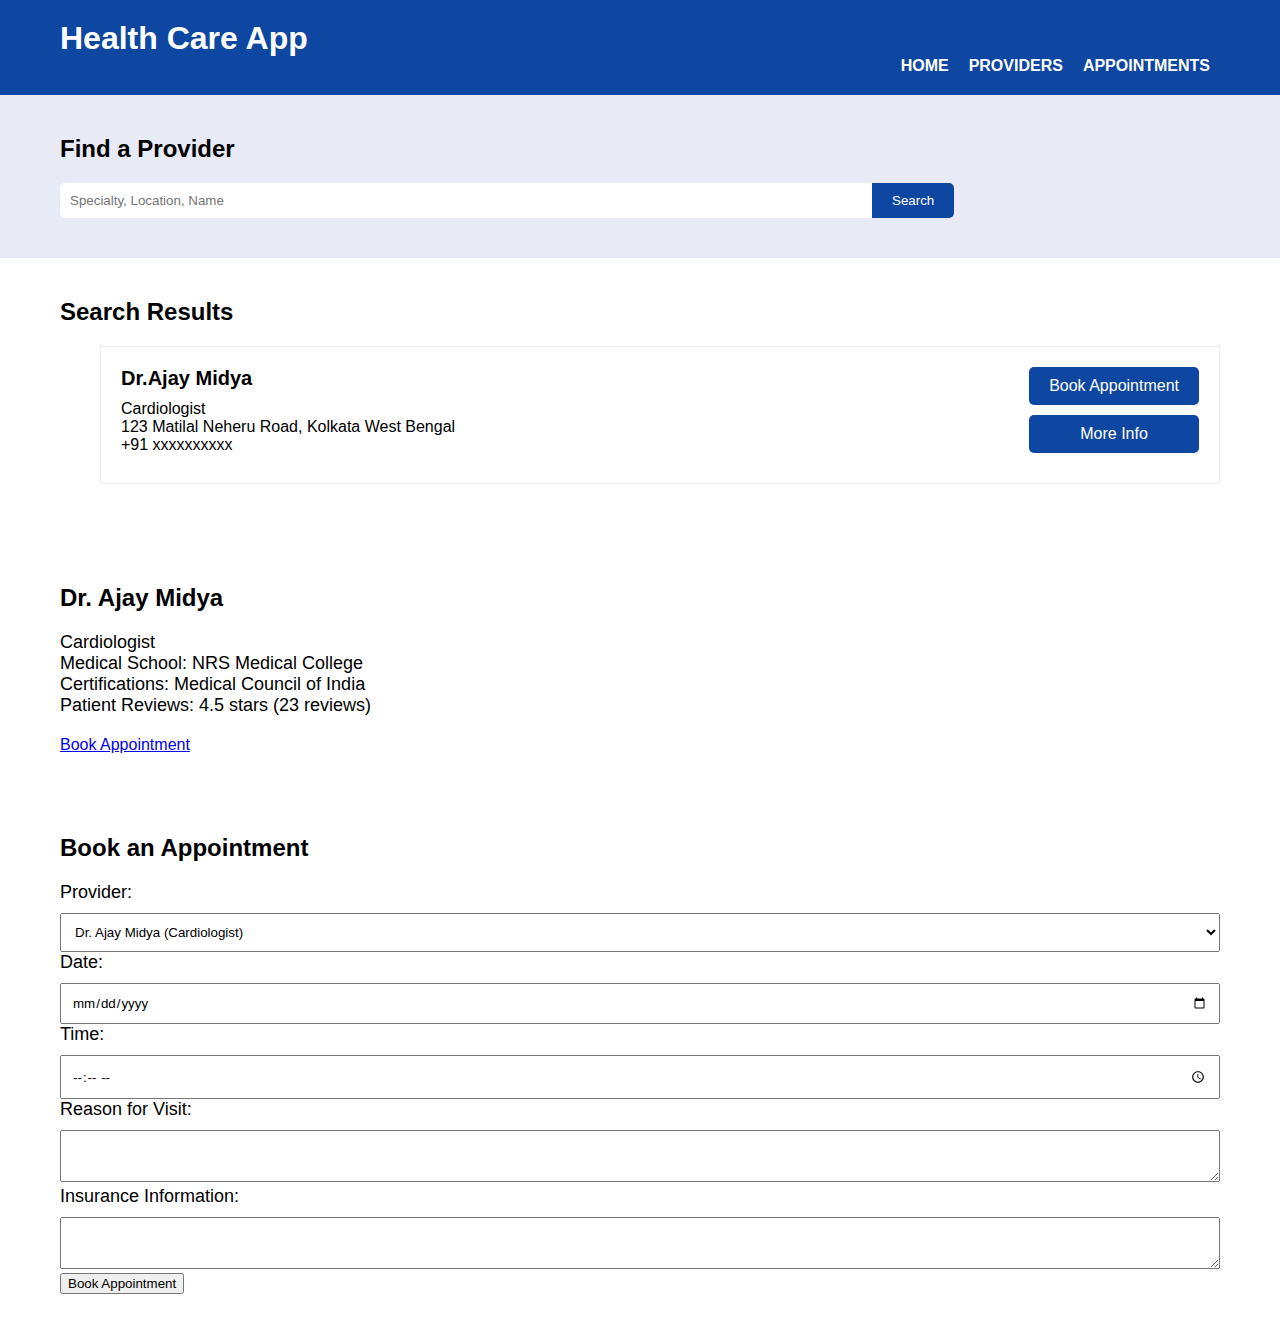
<file: index.html>
<!DOCTYPE html>
<html>
  <head>
    <title>Health Care App</title>
    <meta charset="utf-8">
    <meta name="viewport" content="width=device-width, initial-scale=1">
    <link rel="stylesheet" href="healthcare.css">
  </head>
  <body>
    <header>
      <div class="container">
        <h1>Health Care App</h1>
        <nav>
          <ul>
            <li><a href="#">Home</a></li>
            <li><a href="#">Providers</a></li>
            <li><a href="#">Appointments</a></li>
          </ul>
        </nav>
      </div>
    </header>

    <main>
      <section id="search">
        <div class="container">
          <h2>Find a Provider</h2>
          <form>
            <input type="text" name="query" placeholder="Specialty, Location, Name">
            <button type="submit">Search</button>
          </form>
        </div>
      </section>

      <section id="results">
        <div class="container">
          <h2>Search Results</h2>
          <ul>
            <li>
              <div class="provider-info">
                <h3>Dr.Ajay Midya</h3>
                <p>Cardiologist</p>
                <p>123 Matilal Neheru Road, Kolkata West Bengal</p>
                <p>+91 xxxxxxxxxx</p>
              </div>
              <div class="provider-actions">
                <a href="#">Book Appointment</a>
                <a href="#">More Info</a>
              </div>
            </li>
            <!-- Add more search result items here -->
          </ul>
        </div>
      </section>

      <section id="provider-info">
        <div class="container">
          <h2>Dr. Ajay Midya</h2>
          <div class="provider-details">
            <p>Cardiologist</p>
            <p>Medical School: NRS Medical College</p>
            <p>Certifications: Medical Council of India</p>
            <p>Patient Reviews: 4.5 stars (23 reviews)</p>
          </div>
          <div class="provider-actions">
            <a href="#">Book Appointment</a>
          </div>
        </div>
      </section>

      <section id="appointment-form">
        <div class="container">
          <h2>Book an Appointment</h2>
          <form>
            <label for="provider">Provider:</label>
            <select name="provider" id="provider">
              <option value="dr-midya">Dr. Ajay Midya (Cardiologist)</option>
              <option value="dr-Koley">Dr. Sanjay Koley (Dermatologist)</option>
            </select>
            <label for="date">Date:</label>
            <input type="date" name="date" id="date">
            <label for="time">Time:</label>
            <input type="time" name="time" id="time">
            <label for="reason">Reason for Visit:</label>
            <textarea name="reason" id="reason"></textarea>
            <label for="insurance">Insurance Information:</label>
            <textarea name="insurance" id="insurance"></textarea>
            <button type="submit">Book Appointment</button>
          </form>
        </div>
      </section>
    </main>
</file>
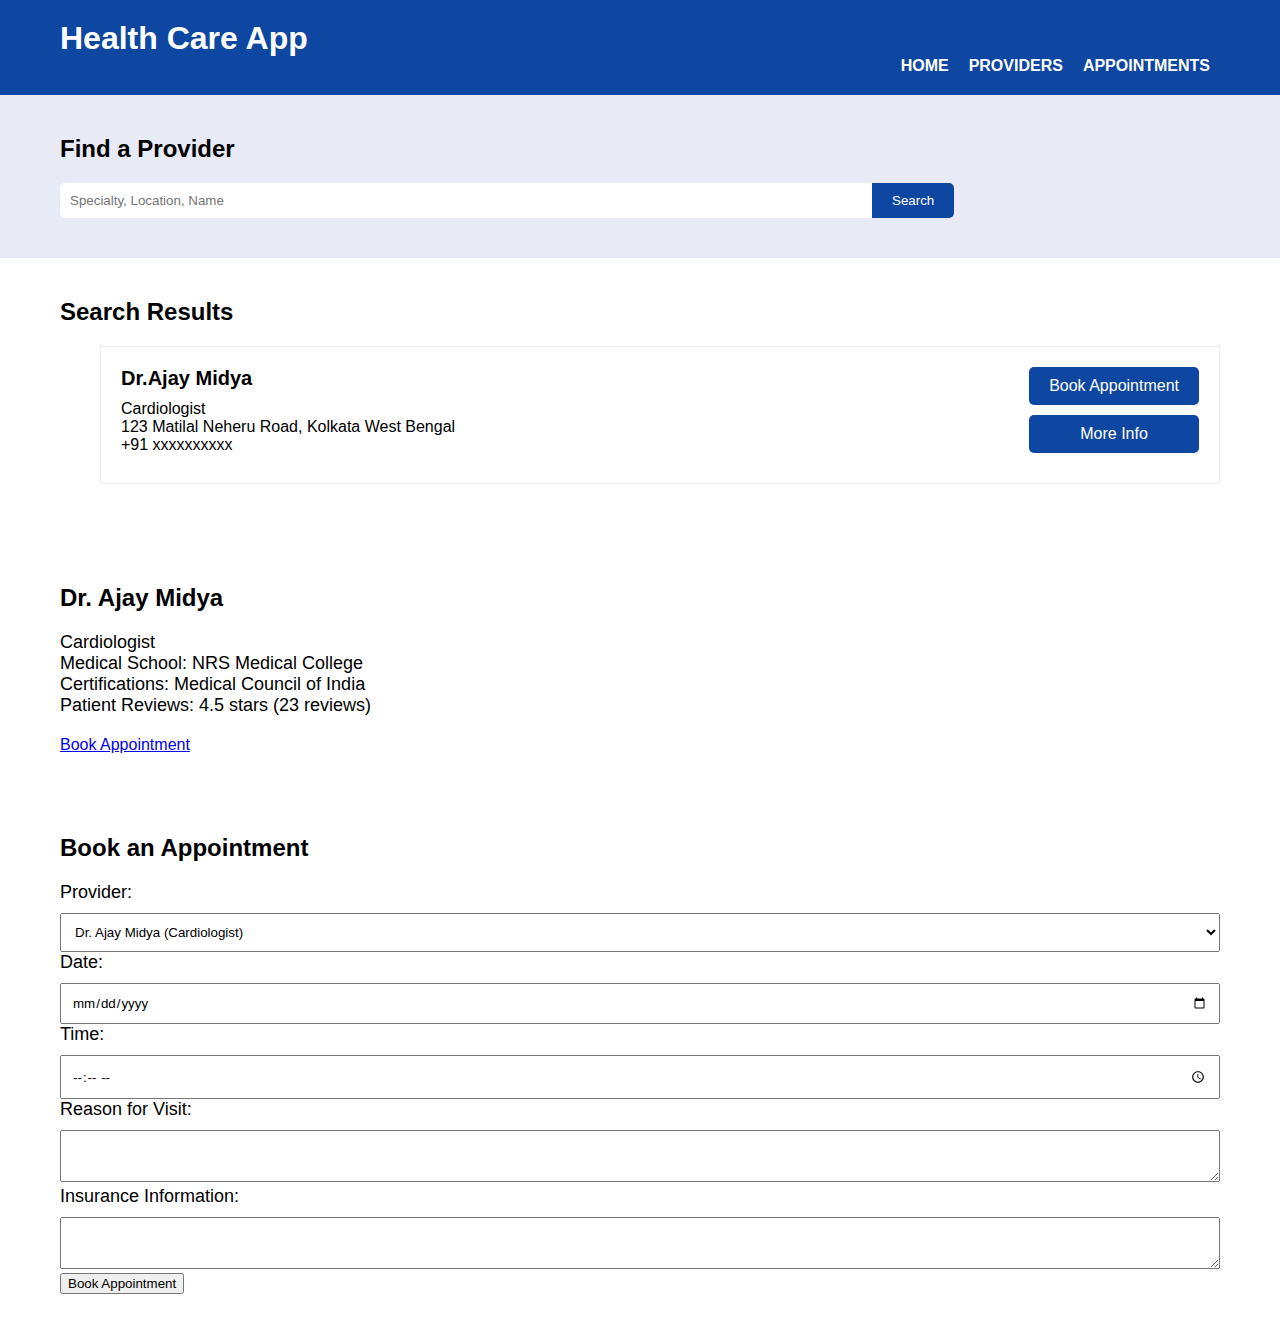
<file: healthcare.html>
<!DOCTYPE html>
<html>
  <head>
    <title>Health Care App</title>
    <meta charset="utf-8">
    <meta name="viewport" content="width=device-width, initial-scale=1">
    <link rel="stylesheet" href="healthcare.css">
  </head>
  <body>
    <header>
      <div class="container">
        <h1>Health Care App</h1>
        <nav>
          <ul>
            <li><a href="#">Home</a></li>
            <li><a href="#">Providers</a></li>
            <li><a href="#">Appointments</a></li>
          </ul>
        </nav>
      </div>
    </header>

    <main>
      <section id="search">
        <div class="container">
          <h2>Find a Provider</h2>
          <form>
            <input type="text" name="query" placeholder="Specialty, Location, Name">
            <button type="submit">Search</button>
          </form>
        </div>
      </section>

      <section id="results">
        <div class="container">
          <h2>Search Results</h2>
          <ul>
            <li>
              <div class="provider-info">
                <h3>Dr.Ajay Midya</h3>
                <p>Cardiologist</p>
                <p>123 Matilal Neheru Road, Kolkata West Bengal</p>
                <p>+91 xxxxxxxxxx</p>
              </div>
              <div class="provider-actions">
                <a href="#">Book Appointment</a>
                <a href="#">More Info</a>
              </div>
            </li>
            <!-- Add more search result items here -->
          </ul>
        </div>
      </section>

      <section id="provider-info">
        <div class="container">
          <h2>Dr. Ajay Midya</h2>
          <div class="provider-details">
            <p>Cardiologist</p>
            <p>Medical School: NRS Medical College</p>
            <p>Certifications: Medical Council of India</p>
            <p>Patient Reviews: 4.5 stars (23 reviews)</p>
          </div>
          <div class="provider-actions">
            <a href="#">Book Appointment</a>
          </div>
        </div>
      </section>

      <section id="appointment-form">
        <div class="container">
          <h2>Book an Appointment</h2>
          <form>
            <label for="provider">Provider:</label>
            <select name="provider" id="provider">
              <option value="dr-midya">Dr. Ajay Midya (Cardiologist)</option>
              <option value="dr-Koley">Dr. Sanjay Koley (Dermatologist)</option>
            </select>
            <label for="date">Date:</label>
            <input type="date" name="date" id="date">
            <label for="time">Time:</label>
            <input type="time" name="time" id="time">
            <label for="reason">Reason for Visit:</label>
            <textarea name="reason" id="reason"></textarea>
            <label for="insurance">Insurance Information:</label>
            <textarea name="insurance" id="insurance"></textarea>
            <button type="submit">Book Appointment</button>
          </form>
        </div>
      </section>
    </main>
</file>
<file: healthcare.css>
/* Global styles */
* {
    box-sizing: border-box;
    font-family: Arial, sans-serif;
  }
  
  body {
    margin: 0;
  }
  
  .container {
    max-width: 1200px;
    margin: 0 auto;
    padding: 0 20px;
  }
  
  header {
    background-color: #0D47A1;
    color: #fff;
    padding: 20px 0;
  }
  
  header h1 {
    margin: 0;
    font-size: 32px;
  }
  
  nav {
    display: flex;
    justify-content: flex-end;
  }
  
  nav ul {
    margin: 0;
    padding: 0;
    list-style: none;
    display: flex;
  }
  
  nav li {
    margin: 0 10px;
  }
  
  nav a {
    color: #fff;
    text-decoration: none;
    font-weight: bold;
    text-transform: uppercase;
    transition: all 0.2s ease-in-out;
  }
  
  nav a:hover {
    color: #D1C4E9;
  }
  
  section {
    padding: 40px 0;
  }
  
  section h2 {
    margin: 0;
    font-size: 24px;
    margin-bottom: 20px;
  }
  
  /* Search section styles */
  #search {
    background-color: #E8EAF6;
  }
  
  #search form {
    display: flex;
  }
  
  #search input[type="text"] {
    width: 70%;
    padding: 10px;
    border: none;
    border-radius: 5px 0 0 5px;
  }
  
  #search button {
    background-color: #0D47A1;
    color: #fff;
    border: none;
    padding: 10px 20px;
    border-radius: 0 5px 5px 0;
    cursor: pointer;
  }
  
  #search button:hover {
    background-color: #1E88E5;
  }
  
  /* Search results styles */
  #results li {
    display: flex;
    margin-bottom: 20px;
    border: 1px solid #E8EAF6;
    padding: 20px;
  }
  
  #results .provider-info {
    flex-grow: 1;
  }
  
  #results h3 {
    margin: 0;
    font-size: 20px;
    margin-bottom: 10px;
  }
  
  #results p {
    margin: 0;
  }
  
  #results .provider-actions {
    display: flex;
    flex-direction: column;
    justify-content: space-between;
  }
  
  #results a {
    background-color: #0D47A1;
    color: #fff;
    border: none;
    padding: 10px 20px;
    border-radius: 5px;
    margin-bottom: 10px;
    text-align: center;
    text-decoration: none;
  }
  
  #results a:hover {
    background-color: #1E88E5;
  }
  
  /* Provider info styles */
  #provider-info .provider-details {
    margin-bottom: 20px;
  }
  
  #provider-info p {
    margin: 0;
    font-size: 18px;
  }
  
  #provider-info .provider-actions {
    display: flex;
    justify-content: flex-start;
  }
  
  /* Appointment form styles */
  #appointment-form label {
    display: block;
    font-size: 18px;
    margin-bottom: 10px;
  }
  
  #appointment-form select,
  #appointment-form input[type="date"],
  #appointment-form input[type="time"],
  #appointment-form textarea {
    width: 100%;
    padding: 10px;
    margin-bottom: 20
  }
</file>
